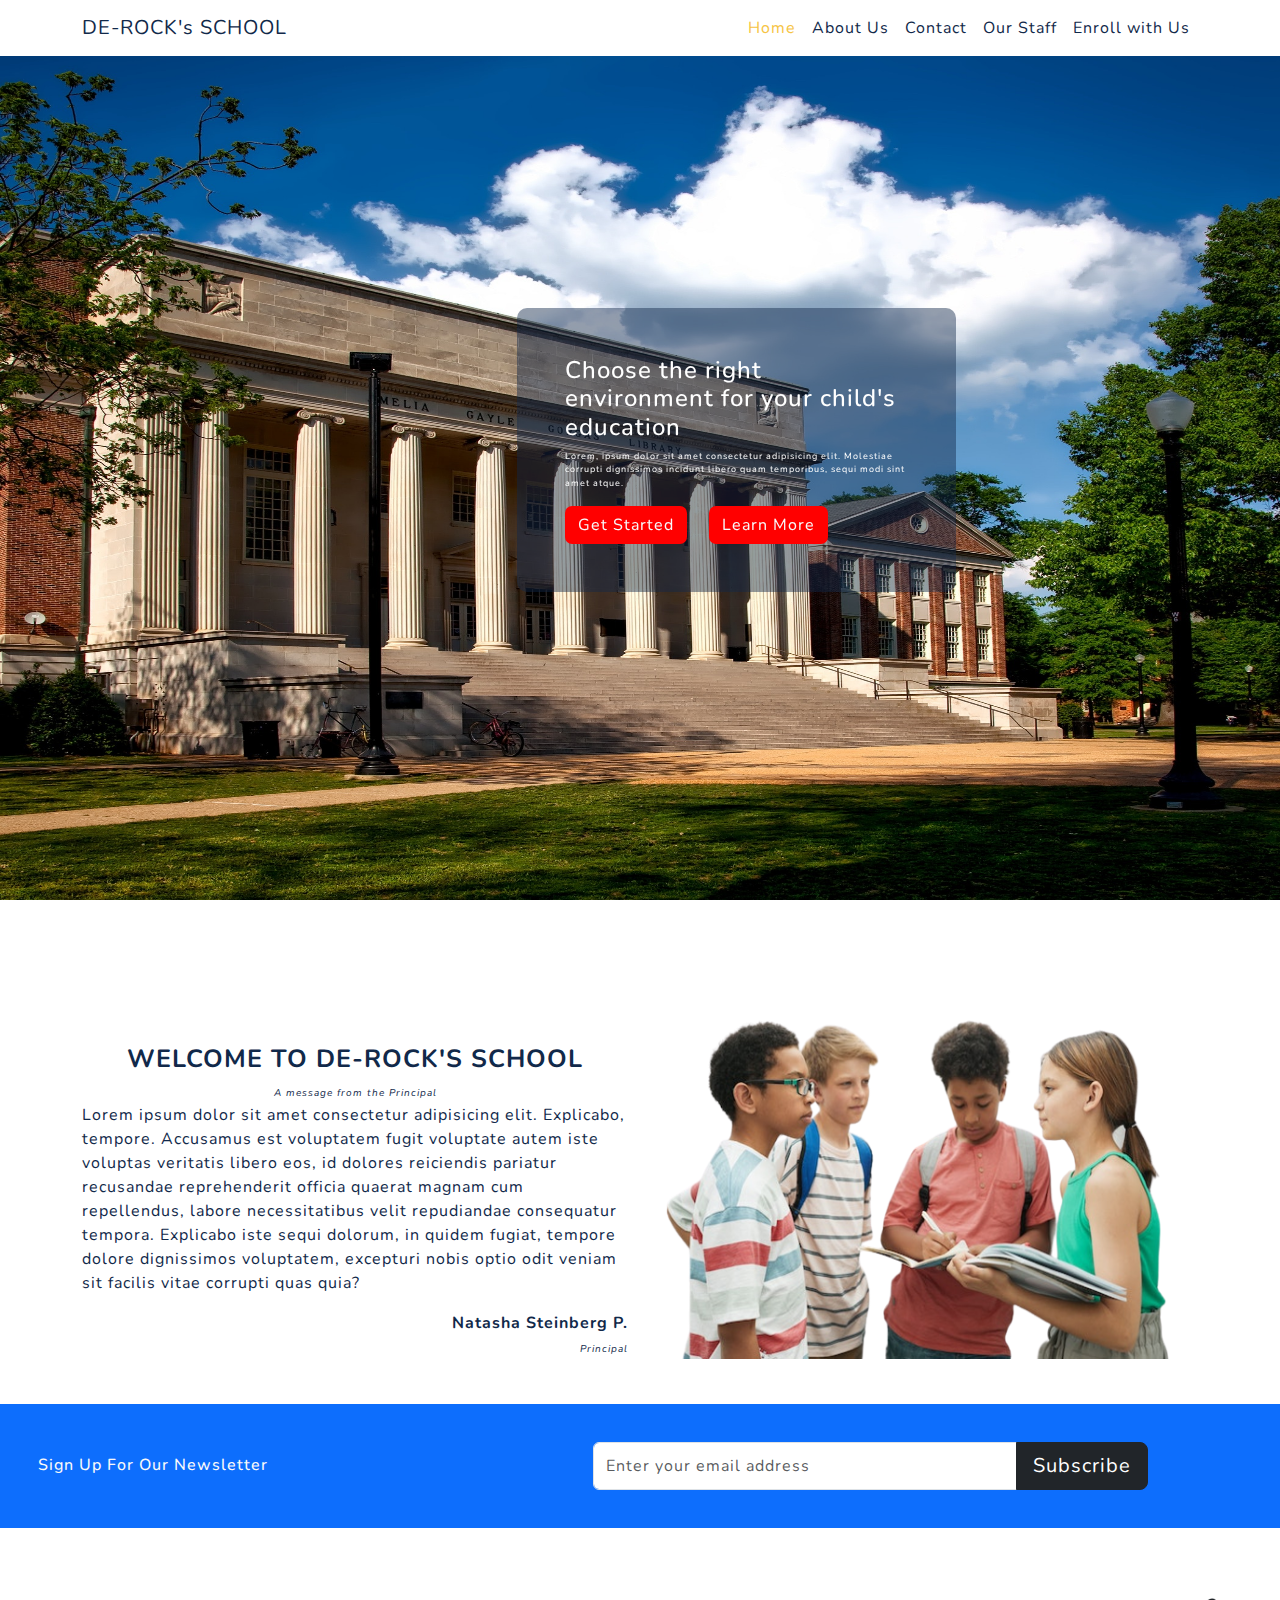
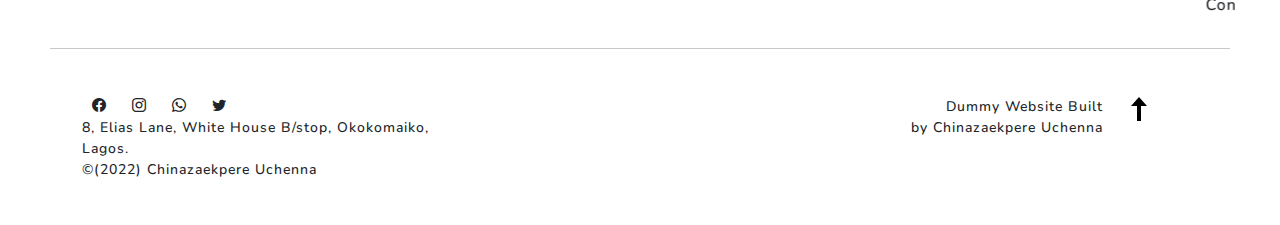
<file: index.html>
<!DOCTYPE html>
<html lang="en">
  <head>
    <meta charset="UTF-8" />
    <meta http-equiv="X-UA-Compatible" content="IE=edge" />
    <meta name="viewport" content="width=device-width, initial-scale=1.0" />
    <!-- CSS only -->
    <link
      href="https://cdn.jsdelivr.net/npm/bootstrap@5.2.0/dist/css/bootstrap.min.css"
      rel="stylesheet"
    />
    <link
      rel="stylesheet"
      href="https://cdn.jsdelivr.net/npm/bootstrap-icons@1.3.0/font/bootstrap-icons.css"
    />
    <link rel="stylesheet" href="main.css" />
    <link rel="preconnect" href="https://fonts.googleapis.com" />
    <link rel="preconnect" href="https://fonts.gstatic.com" crossorigin />
    <link
      href="https://fonts.googleapis.com/css2?family=Nunito:wght@500&display=swap"
      rel="stylesheet"
    />
    <title>DE-ROCK SCHOOL</title>
  </head>
  <body id="top">
    <!-- Navigation -->
    <nav class="navbar navbar-expand-md bg-white nav-white">
      <div class="container">
        <a href="index.html" class="navbar-brand">DE-ROCK's SCHOOL</a>

        <button
          class="navbar-toggler"
          type="button"
          data-bs-toggle="collapse"
          data-bs-target="#navmenu"
        >
          <span class="navbar-toggler-icon"></span>
        </button>

        <div class="collapse navbar-collapse" id="navmenu">
          <ul class="navbar-nav ms-auto">
            <li class="nav-item">
              <a href="index.html" class="nav-link active">Home</a>
            </li>
            <li class="nav-item">
              <a href="about.html" class="nav-link">About Us</a>
            </li>
            <li class="nav-item">
              <a href="contact.html" class="nav-link">Contact</a>
            </li>
            <li class="nav-item">
              <a href="staff.html" class="nav-link">Our Staff</a>
            </li>
            <li class="nav-item">
              <a href="enroll.html" class="nav-link">Enroll with Us</a>
            </li>
          </ul>
        </div>
      </div>
    </nav>
    <!-- Carousel -->
    <section>
      <div
        id="carouselExampleSlidesOnly"
        class="carousel slide"
        data-bs-ride="carousel"
      >
        <div class="carousel-inner">
          <div class="carousel-item active">
            <div class="carousel-caption trickcenter">
              <div class="container frontText">
                <div class="row">
                  <div class="col-md-3"></div>
                  <div class="col-md-6 overlay p-5">
                    <h4>
                      Choose the right environment for your child's education
                    </h4>
                    <p class="supportText">
                      Lorem, ipsum dolor sit amet consectetur adipisicing elit.
                      Molestiae corrupti dignissimos incidunt libero quam
                      temporibus, sequi modi sint amet atque.
                    </p>
                    <div class="action-buttons">
                      <a
                        href="enroll.html"
                        target="_blank"
                        class="text-button btn text-light me-3"
                        >Get Started</a
                      >
                      <a
                        href="about.html"
                        target="_blank"
                        class="text-button btn text-light"
                        >Learn More</a
                      >
                    </div>
                  </div>
                  <div class="col-md-3"></div>
                </div>
              </div>
            </div>
            <img
              src="images/1.jpg"
              class="img-fluid d-block w-100"
              alt="..."
              style="max-height: 100vh"
            />
          </div>
          <div class="carousel-item card">
            <div class="carousel-caption trickcenter">
              <div class="container frontText">
                <div class="row">
                  <div class="col-md-3"></div>
                  <div class="col-md-6 text-left overlay p-5">
                    <h4>
                      Choose the right environment for your child's education
                    </h4>
                    <p class="supportText">
                      Lorem, ipsum dolor sit amet consectetur adipisicing elit.
                      Molestiae corrupti dignissimos incidunt libero quam
                      temporibus, sequi modi sint amet atque.
                    </p>
                    <div class="action-buttons">
                      <a
                        href="enroll.html"
                        target="_blank"
                        class="text-button btn text-light me-3"
                        >Get Started</a
                      >
                      <a
                        href="about.html"
                        target="_blank"
                        class="text-button btn text-light"
                        >Learn More</a
                      >
                    </div>
                  </div>
                  <div class="col-md-3"></div>
                </div>
              </div>
            </div>
            <img
              src="images/2.jpg"
              class="img-fluid d-block w-100"
              alt="..."
              style="max-height: 100vh"
            />
          </div>
          <div class="carousel-item card">
            <div class="carousel-caption trickcenter">
              <div class="container frontText">
                <div class="row">
                  <div class="col-md-3"></div>
                  <div class="col-md-6 text-left overlay p-5">
                    <h4>
                      Choose the right environment for your child's education
                    </h4>
                    <p class="supportText">
                      Lorem, ipsum dolor sit amet consectetur adipisicing elit.
                      Molestiae corrupti dignissimos incidunt libero quam
                      temporibus, sequi modi sint amet atque.
                    </p>
                    <div class="action-buttons">
                      <a
                        href="enroll.html"
                        target="_blank"
                        class="text-button btn text-light me-3"
                        >Get Started</a
                      >
                      <a
                        href="about.html"
                        target="_blank"
                        class="text-button btn text-light"
                        >Learn More</a
                      >
                    </div>
                  </div>
                  <div class="col-md-3"></div>
                </div>
              </div>
            </div>
            <img
              src="images/3.jpg"
              class="img-fluid d-block w-100"
              alt="..."
              style="max-height: 100vh"
            />
          </div>
          <div class="carousel-item card">
            <div class="carousel-caption trickcenter">
              <div class="container frontText">
                <div class="row">
                  <div class="col-md-3"></div>
                  <div class="col-md-6 text-left overlay p-5">
                    <h4>
                      Choose the right environment for your child's education
                    </h4>
                    <p class="supportText">
                      Lorem, ipsum dolor sit amet consectetur adipisicing elit.
                      Molestiae corrupti dignissimos incidunt libero quam
                      temporibus, sequi modi sint amet atque.
                    </p>
                    <div class="action-buttons">
                      <a
                        href="enroll.html"
                        target="_blank"
                        class="text-button btn text-light me-3"
                        >Get Started</a
                      >
                      <a
                        href="about.html"
                        target="_blank"
                        class="text-button btn text-light"
                        >Learn More</a
                      >
                    </div>
                  </div>
                  <div class="col-md-3"></div>
                </div>
              </div>
            </div>
            <img
              src="images/4.jpg"
              class="img-fluid d-block w-100"
              alt="..."
              style="max-height: 800px"
            />
          </div>
        </div>
      </div>
    </section>

    <!-- Body Content -->
    <section id="middleBody">
      <div class="container">
        <div class="row">
          <div class="col-md-6 pt-5 mt-5">
            <div class="alignCenter">
              <span class="welcome mt-5 pb-0">
                WELCOME TO DE-ROCK'S SCHOOL
              </span>
              <br />
              <span class="principal mt-0 pt-0"
                >A message from the Principal</span
              >
            </div>
            <p class="welcomeText">
              Lorem ipsum dolor sit amet consectetur adipisicing elit.
              Explicabo, tempore. Accusamus est voluptatem fugit voluptate autem
              iste voluptas veritatis libero eos, id dolores reiciendis pariatur
              recusandae reprehenderit officia quaerat magnam cum repellendus,
              labore necessitatibus velit repudiandae consequatur tempora.
              Explicabo iste sequi dolorum, in quidem fugiat, tempore dolore
              dignissimos voluptatem, excepturi nobis optio odit veniam sit
              facilis vitae corrupti quas quia?
            </p>
            <div class="alignRight">
              <span class="principalName"> Natasha Steinberg P. </span> <br />
              <span class="principalPost">Principal</span>
            </div>
          </div>
          <div class="col-md-6 p-0 m-0">
            <img
              src="images/pexels-norma-mortenson-8457438-removebg-preview.png"
              alt=""
              class="img-responsive"
              width="100%"
              height="100%"
            />
          </div>
        </div>
      </div>
    </section>

    <!-- Newsletter -->
    <section class="bg-primary text-light p-2">
      <div class="container" id="signUp">
        <div class="d-md-flex justify-content-between align-items-center">
          <h6 class="mb-3 mb-md-0 align-items-center">
            Sign Up For Our Newsletter
          </h6>

          <div class="input-group news-input">
            <input
              type="email"
              class="form-control"
              placeholder="Enter your email address"
            />
            <button class="btn btn-dark btn-lg" type="button">Subscribe</button>
          </div>
        </div>
      </div>
    </section>
    <!-- Footer -->
    <footer id="footer">
      <marquee behavior="" direction="">
        <p class="bottomText">
          Conducive Learning Environment || Well-equipped Libraries and
          Laboratories || We are committed to bringing out the best in every
          child.
        </p>
      </marquee>
      <hr />
      <br />
      <br />
      <div class="container">
        <div class="row">
          <div class="col-md-4">
            <i class="bi bi-facebook"></i>
            <i class="bi bi-instagram"></i>
            <i class="bi bi-whatsapp"></i>
            <i class="bi bi-twitter"></i> <br />
            <span>8, Elias Lane, White House B/stop, Okokomaiko, Lagos.</span>
            <br />
            &copy;(2022) Chinazaekpere Uchenna <br />
          </div>
          <div class="col-md-7" id="footerright">
            Dummy Website Built <br />
            <span>by Chinazaekpere Uchenna</span>
          </div>
          <div class="col-md-1" id="arrow">
            <div class="ss-go-top">
              <a
                class="smoothscroll justify-content-right"
                title="Back to Top"
                href="#top"
              >
                <svg
                  xmlns="http://www.w3.org/2000/svg"
                  width="24"
                  height="24"
                  viewBox="0 0 24 24"
                >
                  <path d="M12 0l8 9h-6v15h-4v-15h-6z" />
                </svg>
              </a>
            </div>
          </div>
        </div>
      </div>
      <div class="container">
        <div class="row">
          <div class="col-md-12"></div>
        </div>
      </div>
    </footer>
    <!-- JavaScript Bundle with Popper -->
    <script src="https://cdn.jsdelivr.net/npm/bootstrap@5.2.0/dist/js/bootstrap.bundle.min.js"></script>
  </body>
</html>
</file>
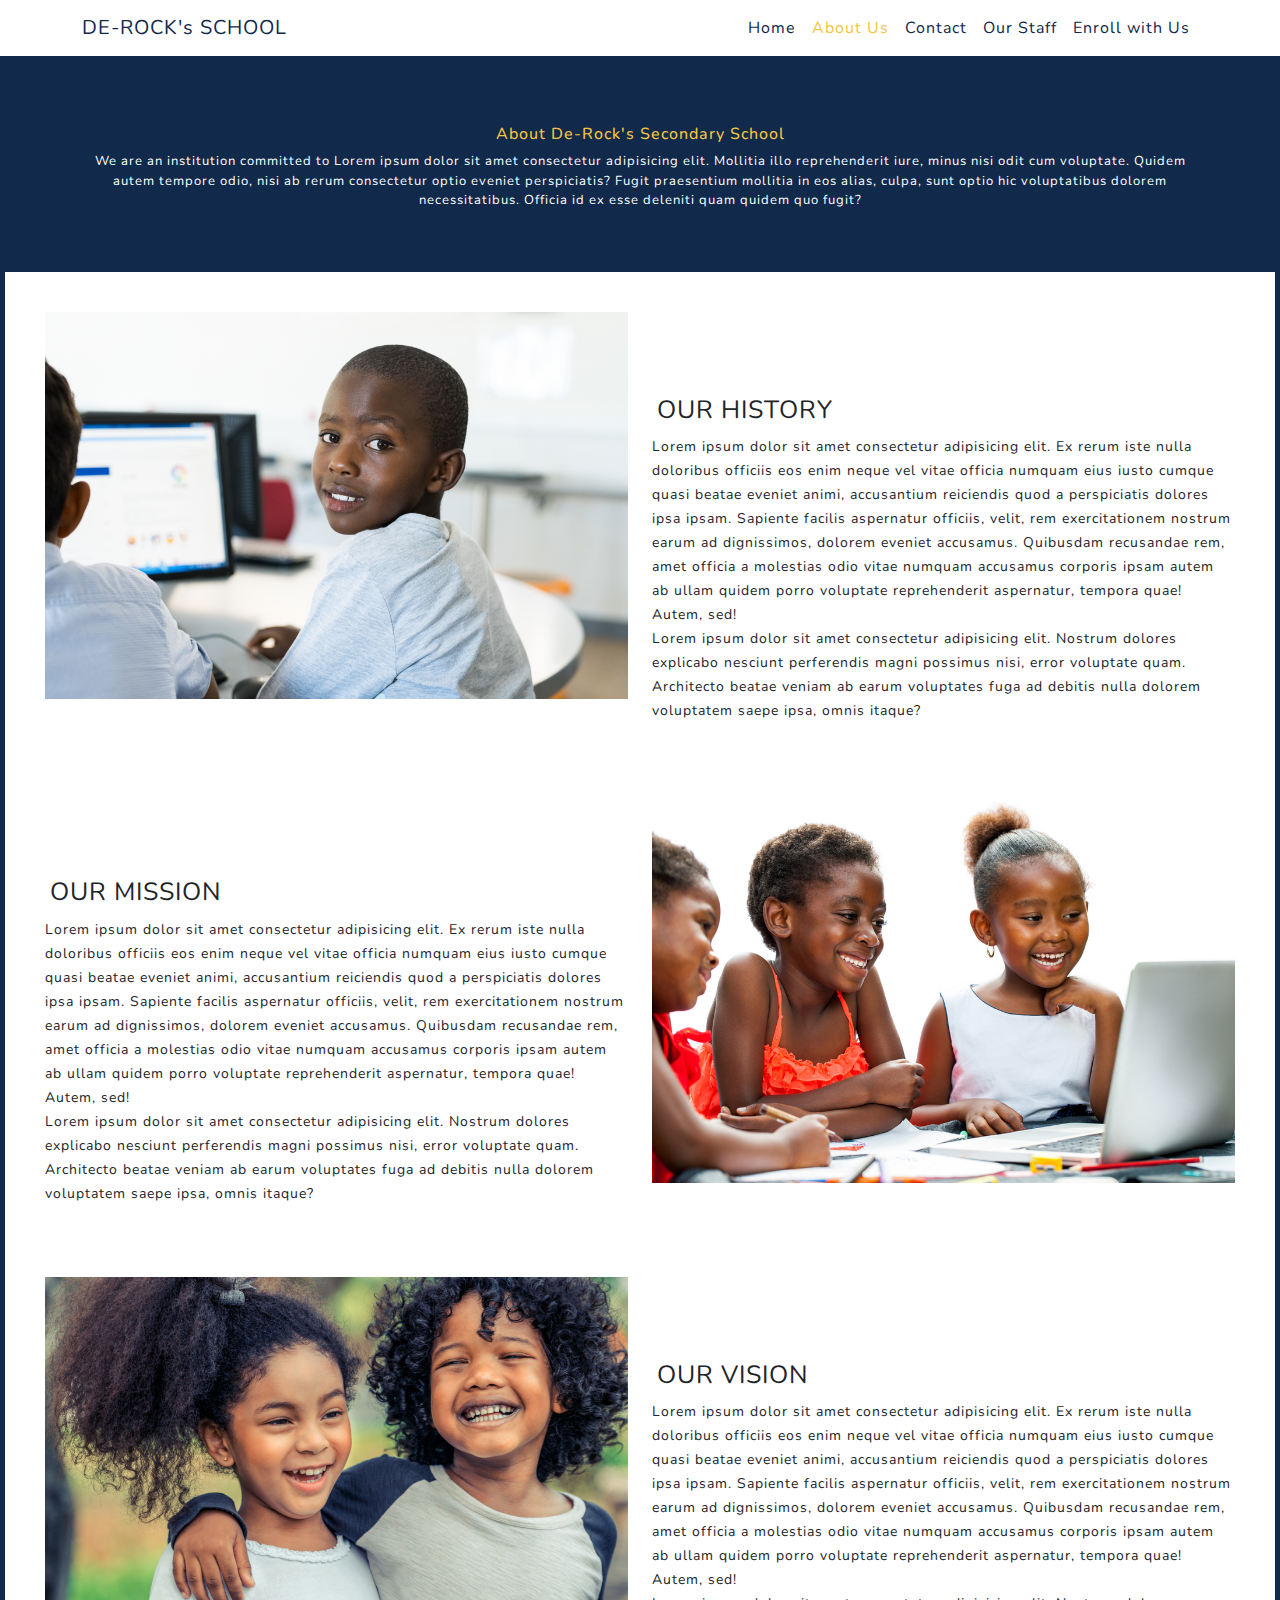
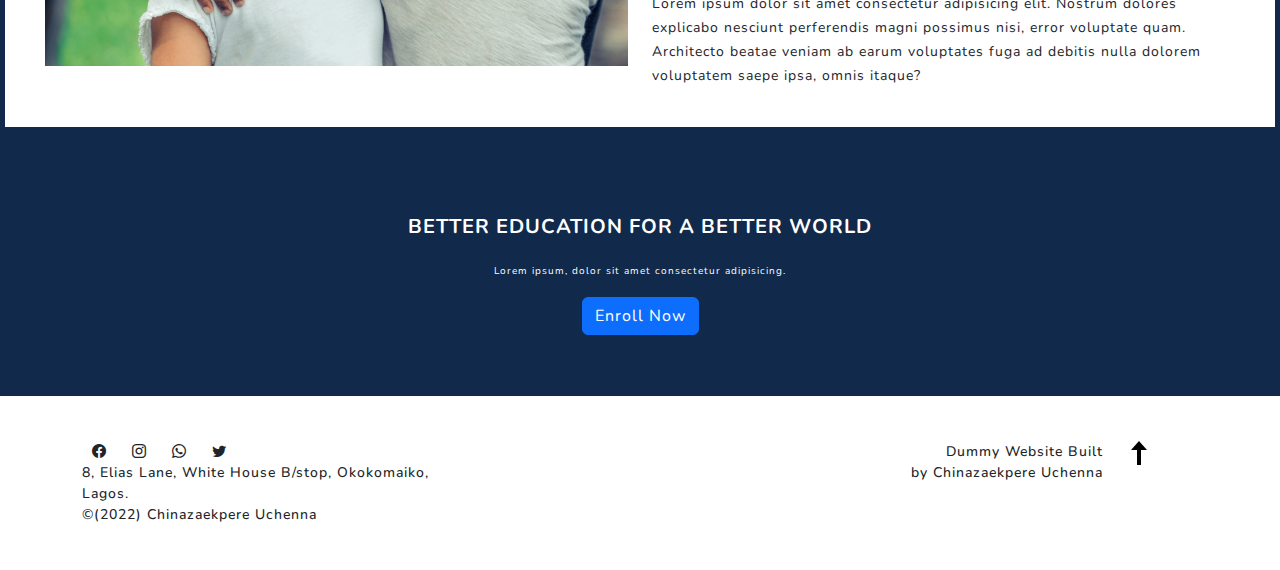
<file: about.html>
<!DOCTYPE html>
<html lang="en">
  <head>
    <meta charset="UTF-8" />
    <meta http-equiv="X-UA-Compatible" content="IE=edge" />
    <meta name="viewport" content="width=device-width, initial-scale=1.0" />
    <!-- CSS only -->
    <link
      href="https://cdn.jsdelivr.net/npm/bootstrap@5.2.0/dist/css/bootstrap.min.css"
      rel="stylesheet"
    />
    <link
      rel="stylesheet"
      href="https://cdn.jsdelivr.net/npm/bootstrap-icons@1.3.0/font/bootstrap-icons.css"
    />
    <link rel="stylesheet" href="about.css" />
    <link rel="preconnect" href="https://fonts.googleapis.com" />
    <link rel="preconnect" href="https://fonts.gstatic.com" crossorigin />
    <link
      href="https://fonts.googleapis.com/css2?family=Nunito:wght@500&display=swap"
      rel="stylesheet"
    />
    <title>DE-ROCK SCHOOL</title>
  </head>
  <body>
    <!-- Navigation -->
    <nav class="navbar navbar-expand-md bg-white nav-white">
      <div class="container">
        <a href="index.html" class="navbar-brand">DE-ROCK's SCHOOL</a>

        <button
          class="navbar-toggler"
          type="button"
          data-bs-toggle="collapse"
          data-bs-target="#navmenu"
        >
          <span class="navbar-toggler-icon"></span>
        </button>

        <div class="collapse navbar-collapse" id="navmenu">
          <ul class="navbar-nav ms-auto">
            <li class="nav-item">
              <a href="index.html" class="nav-link">Home</a>
            </li>
            <li class="nav-item">
              <a href="about.html" class="nav-link active">About Us</a>
            </li>
            <li class="nav-item">
              <a href="contact.html" class="nav-link">Contact</a>
            </li>
            <li class="nav-item">
              <a href="staff.html" class="nav-link">Our Staff</a>
            </li>
            <li class="nav-item">
              <a href="enroll.html" class="nav-link">Enroll with Us</a>
            </li>
          </ul>
        </div>
      </div>
    </nav>
    <br />
    <!-- About Section -->
    <section>
      <div class="container">
        <h4 class="text-center DeRock">About De-Rock's Secondary School</h4>
        <p class="lead text-center text-white">
          We are an institution committed to Lorem ipsum dolor sit amet
          consectetur adipisicing elit. Mollitia illo reprehenderit iure, minus
          nisi odit cum voluptate. Quidem autem tempore odio, nisi ab rerum
          consectetur optio eveniet perspiciatis? Fugit praesentium mollitia in
          eos alias, culpa, sunt optio hic voluptatibus dolorem necessitatibus.
          Officia id ex esse deleniti quam quidem quo fugit?
        </p>
      </div>
      <div class="container-fluid" id="about">
        <div class="row">
          <div class="col-md-6">
            <img src="images/strategic70 - Copy.png" class="img-fluid" alt="" />
          </div>
          <div class="col-md-6">
            <p class="textHeader">OUR HISTORY</p>
            <span id="spanContent"
              >Lorem ipsum dolor sit amet consectetur adipisicing elit. Ex rerum
              iste nulla doloribus officiis eos enim neque vel vitae officia
              numquam eius iusto cumque quasi beatae eveniet animi, accusantium
              reiciendis quod a perspiciatis dolores ipsa ipsam. Sapiente
              facilis aspernatur officiis, velit, rem exercitationem nostrum
              earum ad dignissimos, dolorem eveniet accusamus. Quibusdam
              recusandae rem, amet officia a molestias odio vitae numquam
              accusamus corporis ipsam autem ab ullam quidem porro voluptate
              reprehenderit aspernatur, tempora quae! Autem, sed! <br />
              Lorem ipsum dolor sit amet consectetur adipisicing elit. Nostrum
              dolores explicabo nesciunt perferendis magni possimus nisi, error
              voluptate quam. Architecto beatae veniam ab earum voluptates fuga
              ad debitis nulla dolorem voluptatem saepe ipsa, omnis itaque?
            </span>
          </div>
        </div>
        <br /><br />
        <br />
        <div class="row">
          <div class="col-md-6">
            <p class="textHeader">OUR MISSION</p>
            <span id="spanContent"
              >Lorem ipsum dolor sit amet consectetur adipisicing elit. Ex rerum
              iste nulla doloribus officiis eos enim neque vel vitae officia
              numquam eius iusto cumque quasi beatae eveniet animi, accusantium
              reiciendis quod a perspiciatis dolores ipsa ipsam. Sapiente
              facilis aspernatur officiis, velit, rem exercitationem nostrum
              earum ad dignissimos, dolorem eveniet accusamus. Quibusdam
              recusandae rem, amet officia a molestias odio vitae numquam
              accusamus corporis ipsam autem ab ullam quidem porro voluptate
              reprehenderit aspernatur, tempora quae! Autem, sed! <br />
              Lorem ipsum dolor sit amet consectetur adipisicing elit. Nostrum
              dolores explicabo nesciunt perferendis magni possimus nisi, error
              voluptate quam. Architecto beatae veniam ab earum voluptates fuga
              ad debitis nulla dolorem voluptatem saepe ipsa, omnis itaque?
            </span>
          </div>
          <div class="col-md-6">
            <img src="images/strategic69.png" class="img-fluid" alt="" />
          </div>
        </div>
        <br /><br />
        <br />
        <div class="row">
          <div class="col-md-6">
            <img src="images/strategic71.png" class="img-fluid" alt="" />
          </div>
          <div class="col-md-6">
            <p class="textHeader">OUR VISION</p>
            <span id="spanContent"
              >Lorem ipsum dolor sit amet consectetur adipisicing elit. Ex rerum
              iste nulla doloribus officiis eos enim neque vel vitae officia
              numquam eius iusto cumque quasi beatae eveniet animi, accusantium
              reiciendis quod a perspiciatis dolores ipsa ipsam. Sapiente
              facilis aspernatur officiis, velit, rem exercitationem nostrum
              earum ad dignissimos, dolorem eveniet accusamus. Quibusdam
              recusandae rem, amet officia a molestias odio vitae numquam
              accusamus corporis ipsam autem ab ullam quidem porro voluptate
              reprehenderit aspernatur, tempora quae! Autem, sed! <br />
              Lorem ipsum dolor sit amet consectetur adipisicing elit. Nostrum
              dolores explicabo nesciunt perferendis magni possimus nisi, error
              voluptate quam. Architecto beatae veniam ab earum voluptates fuga
              ad debitis nulla dolorem voluptatem saepe ipsa, omnis itaque?
            </span>
          </div>
        </div>
      </div>
    </section>

    <!-- CTA -->
    <section id="callToAction">
      <p class="beta">BETTER EDUCATION FOR A BETTER WORLD</p>
      <span class="subBeta">
        Lorem ipsum, dolor sit amet consectetur adipisicing.
      </span>
      <br />
      <button class="btn btn-primary m-3">
        <a href="enroll.html">Enroll Now</a>
      </button>
    </section>

    <footer id="footer">
      <div class="container">
        <div class="row">
          <div class="col-md-4">
            <i class="bi bi-facebook"></i>
            <i class="bi bi-instagram"></i>
            <i class="bi bi-whatsapp"></i>
            <i class="bi bi-twitter"></i> <br />
            <span>8, Elias Lane, White House B/stop, Okokomaiko, Lagos.</span>
            <br />
            &copy;(2022) Chinazaekpere Uchenna <br />
          </div>
          <div class="col-md-7" id="footerright">
            Dummy Website Built <br />
            <span>by Chinazaekpere Uchenna</span>
          </div>
          <div class="col-md-1" id="arrow">
            <div class="ss-go-top">
              <a
                class="smoothscroll justify-content-right"
                title="Back to Top"
                href="#top"
              >
                <svg
                  xmlns="http://www.w3.org/2000/svg"
                  width="24"
                  height="24"
                  viewBox="0 0 24 24"
                >
                  <path d="M12 0l8 9h-6v15h-4v-15h-6z" />
                </svg>
              </a>
            </div>
          </div>
        </div>
      </div>
    </footer>
    <!-- JavaScript Bundle with Popper -->
    <script src="https://cdn.jsdelivr.net/npm/bootstrap@5.2.0/dist/js/bootstrap.bundle.min.js"></script>
    <script src="enrollScript.js"></script>
  </body>
</html>
</file>
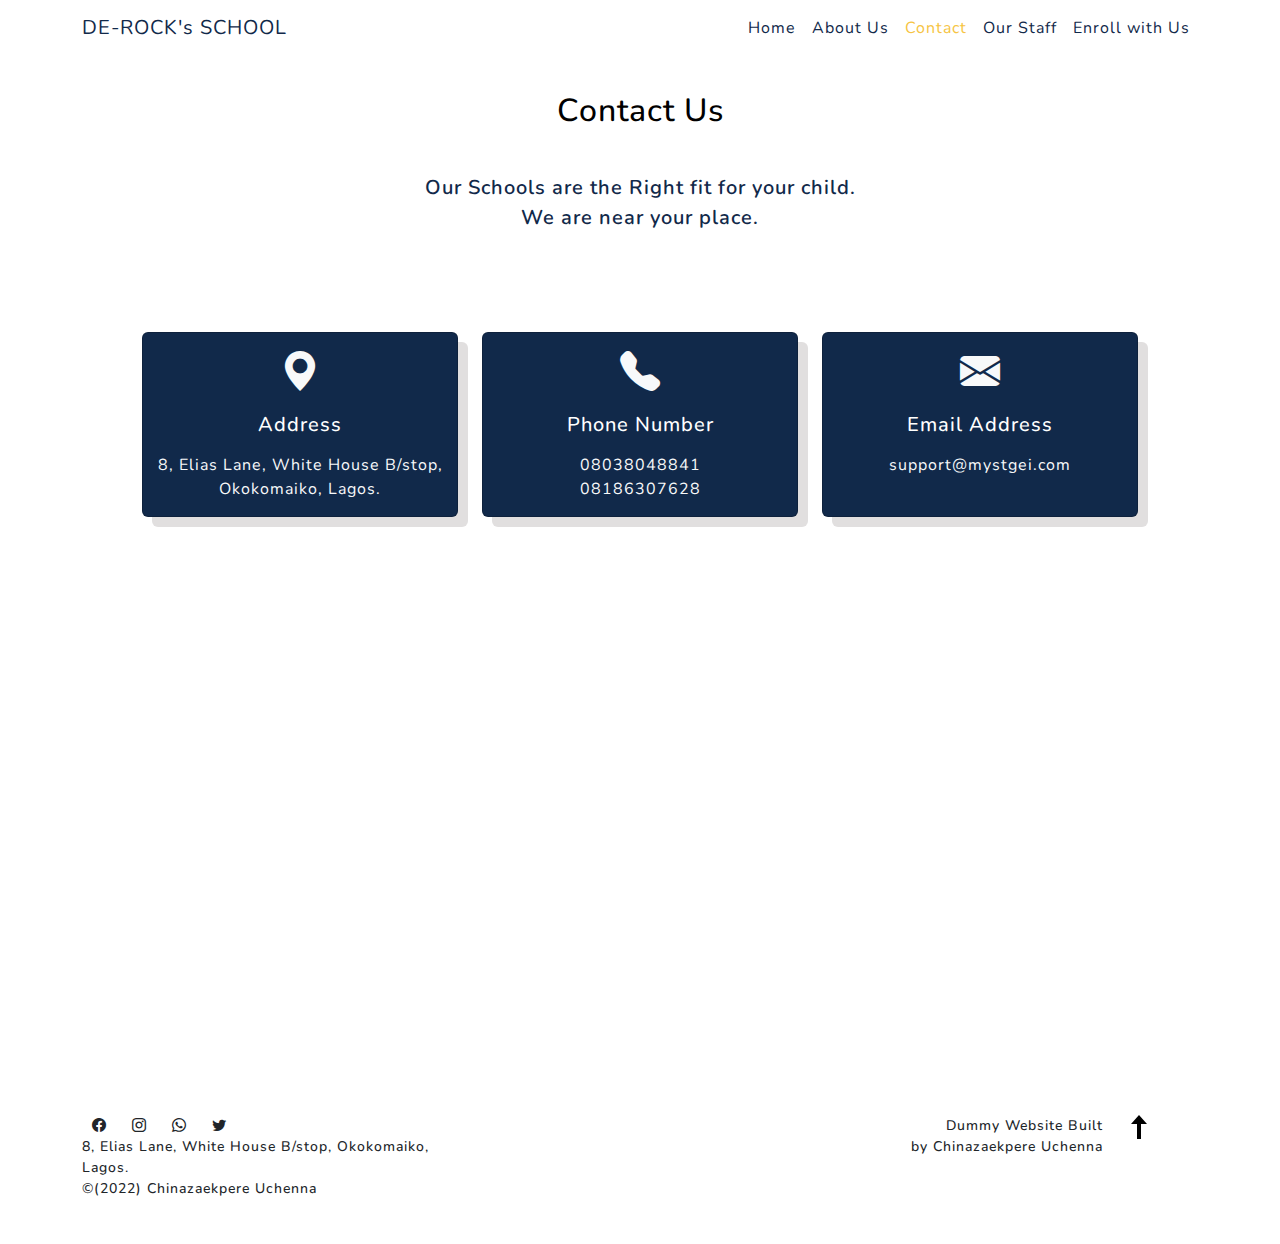
<file: contact.html>
<!DOCTYPE html>
<html lang="en">
  <head>
    <meta charset="UTF-8" />
    <meta http-equiv="X-UA-Compatible" content="IE=edge" />
    <meta name="viewport" content="width=device-width, initial-scale=1.0" />
    <!-- CSS only -->
    <link
      href="https://cdn.jsdelivr.net/npm/bootstrap@5.2.0/dist/css/bootstrap.min.css"
      rel="stylesheet"
    />
    <link
      rel="stylesheet"
      href="https://cdn.jsdelivr.net/npm/bootstrap-icons@1.3.0/font/bootstrap-icons.css"
    />
    <link rel="preconnect" href="https://fonts.googleapis.com" />
    <link rel="preconnect" href="https://fonts.gstatic.com" crossorigin />
    <link
      href="https://fonts.googleapis.com/css2?family=Nunito:wght@500&display=swap"
      rel="stylesheet"
    />
    <link rel="stylesheet" href="contact.css" />
    <title>DE-ROCK SCHOOL</title>
  </head>
  <body>
    <!-- Navigation -->
    <nav class="navbar navbar-expand-md bg-white nav-white">
      <div class="container">
        <a href="index.html" class="navbar-brand">DE-ROCK's SCHOOL</a>

        <button
          class="navbar-toggler"
          type="button"
          data-bs-toggle="collapse"
          data-bs-target="#navmenu"
        >
          <span class="navbar-toggler-icon"></span>
        </button>

        <div class="collapse navbar-collapse" id="navmenu">
          <ul class="navbar-nav ms-auto">
            <li class="nav-item">
              <a href="index.html" class="nav-link">Home</a>
            </li>
            <li class="nav-item">
              <a href="about.html" class="nav-link">About Us</a>
            </li>
            <li class="nav-item">
              <a href="contact.html" class="nav-link active">Contact</a>
            </li>
            <li class="nav-item">
              <a href="staff.html" class="nav-link">Our Staff</a>
            </li>
            <li class="nav-item">
              <a href="enroll.html" class="nav-link">Enroll with Us</a>
            </li>
          </ul>
        </div>
      </div>
    </nav>
    <br />
    <!-- Staffs -->
    <section id="instructors" class="p-5">
      <div class="container">
        <h2 class="text-center">Contact Us</h2>
        <p class="lead text-center">
          Our Schools are the Right fit for your child. <br />
          We are near your place.
        </p>
        <!-- Boxes -->
        <section class="p-5">
          <div class="container">
            <div class="row text-center">
              <div class="col-md">
                <div class="card text-light">
                  <div class="h1 mb-3 mt-3">
                    <i class="bi bi-geo-alt-fill"></i>
                  </div>
                  <h5 class="card-title mb-3">Address</h5>
                  <p class="card-text">
                    8, Elias Lane, White House B/stop, Okokomaiko, Lagos.
                  </p>
                </div>
              </div>
              <div class="col-md">
                <div class="card text-light">
                  <div class="h1 mb-3 mt-3">
                    <i class="bi bi-telephone-fill"></i>
                  </div>
                  <h5 class="card-title mb-3">Phone Number</h5>
                  <p class="card-text">08038048841 <br />08186307628</p>
                </div>
              </div>
              <div class="col-md">
                <div class="card text-light">
                  <div class="h1 mb-3 mt-3">
                    <i class="bi bi-envelope-fill"></i>
                  </div>
                  <h5 class="card-title mb-3">Email Address</h5>
                  <p class="card-text">support@mystgei.com</p>
                </div>
              </div>
            </div>
          </div>
        </section>

        <div id="map">
          <iframe
            src="https://www.google.com/maps/embed?pb=!1m18!1m12!1m3!1d507447.2783674663!2d2.6215560656250054!3d6.466848300000003!2m3!1f0!2f0!3f0!3m2!1i1024!2i768!4f13.1!3m3!1m2!1s0x103b86b40b72cc4b%3A0xf06723cd41a85db1!2sStgei%20International!5e0!3m2!1sen!2sng!4v1661876939820!5m2!1sen!2sng"
            width="100%"
            height="450"
            style="border: 0"
            allowfullscreen=""
            loading="lazy"
            referrerpolicy="no-referrer-when-downgrade"
          ></iframe>
        </div>
      </div>
    </section>
    <footer id="footer">
      <div class="container">
        <div class="row">
          <div class="col-md-4">
            <i class="bi bi-facebook"></i>
            <i class="bi bi-instagram"></i>
            <i class="bi bi-whatsapp"></i>
            <i class="bi bi-twitter"></i> <br />
            <span>8, Elias Lane, White House B/stop, Okokomaiko, Lagos.</span>
            <br />
            &copy;(2022) Chinazaekpere Uchenna <br />
          </div>
          <div class="col-md-7" id="footerright">
            Dummy Website Built <br />
            <span>by Chinazaekpere Uchenna</span>
          </div>
          <div class="col-md-1" id="arrow">
            <div class="ss-go-top">
              <a
                class="smoothscroll justify-content-right"
                title="Back to Top"
                href="#top"
              >
                <svg
                  xmlns="http://www.w3.org/2000/svg"
                  width="24"
                  height="24"
                  viewBox="0 0 24 24"
                >
                  <path d="M12 0l8 9h-6v15h-4v-15h-6z" />
                </svg>
              </a>
            </div>
          </div>
        </div>
      </div>
    </footer>
    <!-- JavaScript Bundle with Popper -->
    <script src="https://cdn.jsdelivr.net/npm/bootstrap@5.2.0/dist/js/bootstrap.bundle.min.js"></script>
    <script src="enrollScript.js"></script>
  </body>
</html>
</file>
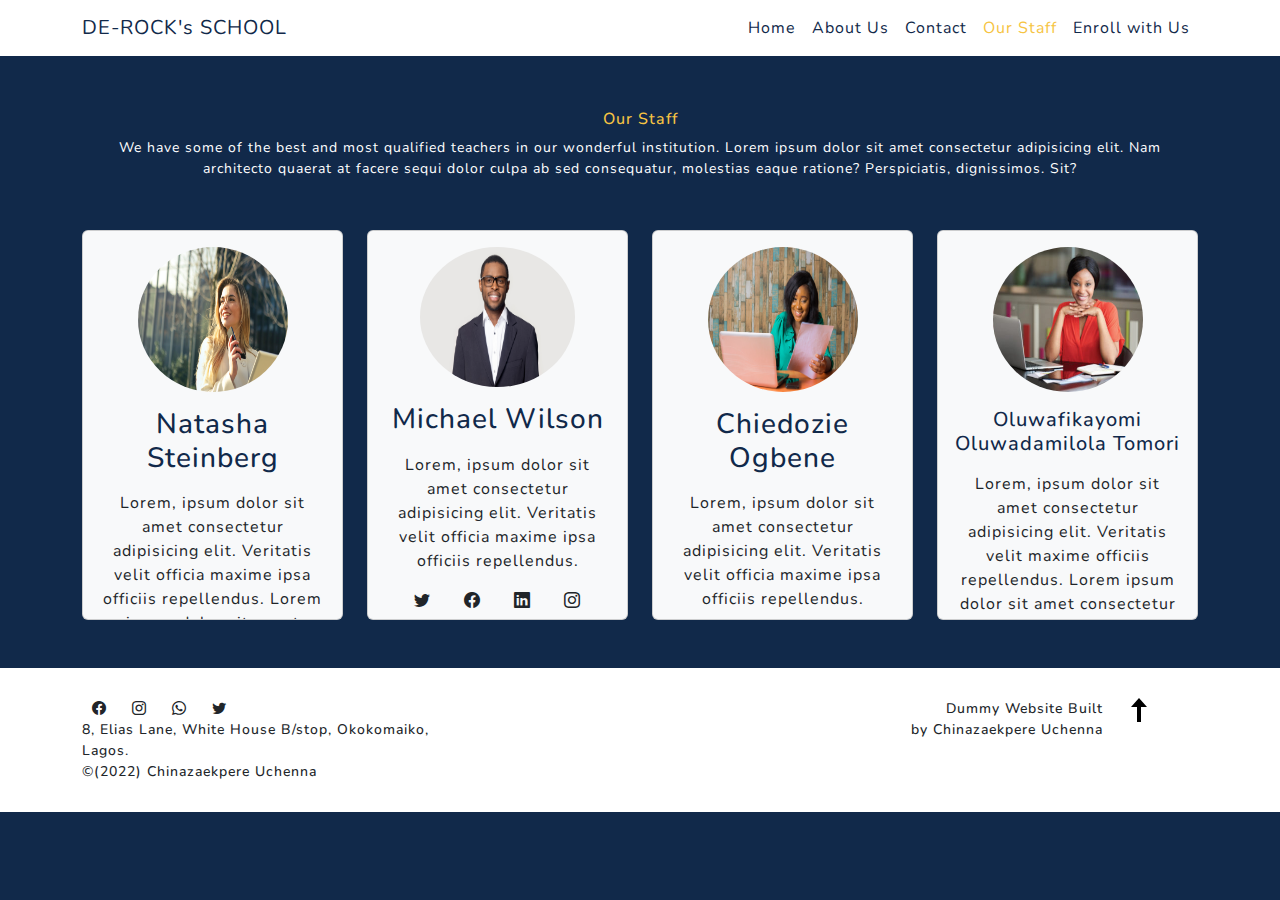
<file: staff.html>
<!DOCTYPE html>
<html lang="en">
  <head>
    <meta charset="UTF-8" />
    <meta http-equiv="X-UA-Compatible" content="IE=edge" />
    <meta name="viewport" content="width=device-width, initial-scale=1.0" />
    <!-- CSS only -->
    <link
      href="https://cdn.jsdelivr.net/npm/bootstrap@5.2.0/dist/css/bootstrap.min.css"
      rel="stylesheet"
    />
    <link
      rel="stylesheet"
      href="https://cdn.jsdelivr.net/npm/bootstrap-icons@1.3.0/font/bootstrap-icons.css"
    />
    <link rel="preconnect" href="https://fonts.googleapis.com" />
    <link rel="preconnect" href="https://fonts.gstatic.com" crossorigin />
    <link
      href="https://fonts.googleapis.com/css2?family=Nunito:wght@500&display=swap"
      rel="stylesheet"
    />
    <link rel="stylesheet" href="staff.css" />
    <title>DE-ROCK SCHOOL</title>
  </head>
  <body>
    <!-- Navigation -->
    <nav class="navbar navbar-expand-md bg-white nav-white">
      <div class="container">
        <a href="index.html" class="navbar-brand">DE-ROCK's SCHOOL</a>

        <button
          class="navbar-toggler"
          type="button"
          data-bs-toggle="collapse"
          data-bs-target="#navmenu"
        >
          <span class="navbar-toggler-icon"></span>
        </button>

        <div class="collapse navbar-collapse" id="navmenu">
          <ul class="navbar-nav ms-auto">
            <li class="nav-item">
              <a href="index.html" class="nav-link">Home</a>
            </li>
            <li class="nav-item">
              <a href="about.html" class="nav-link">About Us</a>
            </li>
            <li class="nav-item">
              <a href="contact.html" class="nav-link">Contact</a>
            </li>
            <li class="nav-item">
              <a href="staff.html" class="nav-link active">Our Staff</a>
            </li>
            <li class="nav-item">
              <a href="enroll.html" class="nav-link">Enroll with Us</a>
            </li>
          </ul>
        </div>
      </div>
    </nav>
    <br />
    <!-- Staffs -->
    <section id="instructors" class="p-5">
      <div class="container">
        <h2 class="text-center pt-3 ourStaff">Our Staff</h2>
        <p class="lead text-center text-white mb-3">
          We have some of the best and most qualified teachers in our wonderful
          institution. Lorem ipsum dolor sit amet consectetur adipisicing elit.
          Nam architecto quaerat at facere sequi dolor culpa ab sed consequatur,
          molestias eaque ratione? Perspiciatis, dignissimos. Sit?
        </p>
        <div class="row g-4">
          <div class="col-md-6 col-lg-3">
            <div class="card bg-light">
              <div class="card-body text-center">
                <img
                  src="images/pexels-andrea-piacquadio-864994.jpg"
                  class="rounded-circle mb-3"
                  width="150"
                  height="145"
                  alt=""
                />
                <h3 class="card-title mb-3">Natasha Steinberg</h3>
                <p class="card-text">
                  Lorem, ipsum dolor sit amet consectetur adipisicing elit.
                  Veritatis velit officia maxime ipsa officiis repellendus.
                  Lorem ipsum dolor sit, amet consectetur adipisicing elit.
                  Optio, expedita dignissimos? Iste libero, labore porro
                  voluptatibus, ducimus aliquid eaque quos qui recusandae natus
                  similique, fuga eos cumque odio repellendus. Quis, perferendis
                  quae. Sunt quos dicta, temporibus, deserunt vero iste
                  accusamus nemo, totam neque praesentium accusantium veniam
                  architecto deleniti fuga sed?
                </p>
                <a href="#"><i class="bi bi-twitter text-dark mx-1"></i></a>
                <a href="#"><i class="bi bi-facebook text-dark mx-1"></i></a>
                <a href="#"><i class="bi bi-linkedin text-dark mx-1"></i></a>
                <a href="#"><i class="bi bi-instagram text-dark mx-1"></i></a>
              </div>
            </div>
          </div>
          <div class="col-md-6 col-lg-3">
            <div class="card bg-light">
              <div class="card-body text-center">
                <img
                  src="images/5.png"
                  class="rounded-circle mb-3"
                  width="155"
                  height="140"
                  alt=""
                />
                <h3 class="card-title mb-3">Michael Wilson</h3>
                <p class="card-text">
                  Lorem, ipsum dolor sit amet consectetur adipisicing elit.
                  Veritatis velit officia maxime ipsa officiis repellendus.
                </p>
                <a href="#"><i class="bi bi-twitter text-dark mx-1"></i></a>
                <a href="#"><i class="bi bi-facebook text-dark mx-1"></i></a>
                <a href="#"><i class="bi bi-linkedin text-dark mx-1"></i></a>
                <a href="#"><i class="bi bi-instagram text-dark mx-1"></i></a>
              </div>
            </div>
          </div>
          <div class="col-md-6 col-lg-3">
            <div class="card bg-light">
              <div class="card-body text-center">
                <img
                  src="images/Digital23.png"
                  class="rounded-circle mb-3"
                  width="150"
                  height="145"
                  alt=""
                />
                <h3 class="card-title mb-3">Chiedozie Ogbene</h3>
                <p class="card-text">
                  Lorem, ipsum dolor sit amet consectetur adipisicing elit.
                  Veritatis velit officia maxime ipsa officiis repellendus.
                </p>
                <a href="#"><i class="bi bi-twitter text-dark mx-1"></i></a>
                <a href="#"><i class="bi bi-facebook text-dark mx-1"></i></a>
                <a href="#"><i class="bi bi-linkedin text-dark mx-1"></i></a>
                <a href="#"><i class="bi bi-instagram text-dark mx-1"></i></a>
              </div>
            </div>
          </div>
          <div class="col-md-6 col-lg-3">
            <div class="card bg-light">
              <div class="card-body text-center">
                <img
                  src="images/digitalph-contact-us-300x244.jpg"
                  class="rounded-circle mb-3"
                  width="150"
                  height="145"
                  alt=""
                />
                <h5 class="card-title mb-3">
                  Oluwafikayomi Oluwadamilola Tomori
                </h5>
                <p class="card-text">
                  Lorem, ipsum dolor sit amet consectetur adipisicing elit.
                  Veritatis velit maxime officiis repellendus. Lorem ipsum dolor
                  sit amet consectetur adipisicing elit. Reiciendis quidem
                  pariatur, minima molestias iste numquam ratione architecto
                  natus molestiae non delectus quos sit. Libero ipsum architecto
                  sint explicabo minus maiores temporibus. Eius ipsum totam
                  dicta adipisci asperiores ipsam sit necessitatibus provident
                  dolorem modi, quasi doloribus corporis soluta! Repudiandae
                  exercitationem nesciunt quas ipsum delectus esse ullam
                  repellat deserunt mollitia inventore vel a neque animi at odit
                  doloribus quam possimus voluptate odio quo id consequatur,
                  sint minima. Sed reiciendis optio accusamus quam vero
                  doloremque, voluptatum neque repellendus mollitia iusto ullam
                  eum repellat consequatur quibusdam magni eaque beatae quia
                  atque saepe, voluptatem accusantium?
                </p>
                <a href="#"><i class="bi bi-twitter text-dark mx-1"></i></a>
                <a href="#"><i class="bi bi-facebook text-dark mx-1"></i></a>
                <a href="#"><i class="bi bi-linkedin text-dark mx-1"></i></a>
                <a href="#"><i class="bi bi-instagram text-dark mx-1"></i></a>
              </div>
            </div>
          </div>
        </div>
      </div>
    </section>

    <footer id="footer">
      <div class="container">
        <div class="row">
          <div class="col-md-4">
            <i class="bi bi-facebook"></i>
            <i class="bi bi-instagram"></i>
            <i class="bi bi-whatsapp"></i>
            <i class="bi bi-twitter"></i> <br />
            <span>8, Elias Lane, White House B/stop, Okokomaiko, Lagos.</span>
            <br />
            &copy;(2022) Chinazaekpere Uchenna <br />
          </div>
          <div class="col-md-7" id="footerright">
            Dummy Website Built <br />
            <span>by Chinazaekpere Uchenna</span>
          </div>
          <div class="col-md-1" id="arrow">
            <div class="ss-go-top">
              <a
                class="smoothscroll justify-content-right"
                title="Back to Top"
                href="#top"
              >
                <svg
                  xmlns="http://www.w3.org/2000/svg"
                  width="24"
                  height="24"
                  viewBox="0 0 24 24"
                >
                  <path d="M12 0l8 9h-6v15h-4v-15h-6z" />
                </svg>
              </a>
            </div>
          </div>
        </div>
      </div>
    </footer>
    <!-- JavaScript Bundle with Popper -->
    <script src="https://cdn.jsdelivr.net/npm/bootstrap@5.2.0/dist/js/bootstrap.bundle.min.js"></script>
    <script src="enrollScript.js"></script>
  </body>
</html>
</file>
<file: main.css>
* {
  @import url("https://fonts.googleapis.com/css2?family=Nunito:wght@500&display=swap");
  letter-spacing: 1px;
}

body {
  font-family: "Nunito", sans-serif;
  background-color: #11294a;
}

.navbar {
  overflow: hidden;
  position: fixed;
  top: 0;
  width: 100%;
  z-index: 1;
}

.navbar-brand,
.nav-link {
  color: #11294a;
}

.nav-item a:hover {
  color: #f6c443;
  cursor: pointer;
}

.nav-item .active {
  color: #f6c443 !important;
}

.navmenu ul li::after {
  content: "";
  width: 0;
  height: 2px;
  content: "";
  background: darkgreen;
  display: block;
  margin: auto;
  transition: 0.5s;
}
.navmenu ul li:hover::after {
  width: 100%;
}

.carousel-caption {
  position: absolute;
  display: table;
  width: 100%;
  height: 100%;
}

.carousel-caption div {
  display: table-cell;
  vertical-align: middle;
}

#middleBody {
  background-color: white;
  width: 100%;
  color: #11294a;
  padding: 45px;
}

.container {
  text-align: left;
  justify-content: left;
}

.text-button {
  /* background-color: #f6c443; */
  background-color: red;
  border-radius: 7px;
}

.trickcenter {
  position: absolute;
  top: 50%; /* 50% for perfect centering */
  left: 60%;
  transform: translate(-50%, -50%);
  letter-spacing: 0;
}

.frontText {
  font-size: 20px;
  margin-left: 80px;
  padding-left: 170px;
}

.overlay {
  display: grid;
  background-color: rgba(17, 41, 74, 0.45);
  text-align: left;
  justify-content: left;
  border-radius: 10px;
  margin: 10px;
  padding: 15px;
}

.supportText {
  font-size: 9px;
  text-align: left;
  justify-content: left;
}

.welcome {
  font-weight: bold;
  font-size: 25px;
  margin-bottom: 0;
  padding-bottom: 0;
}

.principal {
  font-style: italic;
  font-size: 10px;
  padding-top: 0;
  margin-top: 0;
}

.welcomeText {
  text-align: left;
  justify-content: left;
}

.principalPost {
  font-style: italic;
  font-size: 10px;
  padding-top: 0;
  margin-top: 0;
}

.principalName {
  font-weight: bold;
}

.alignRight {
  text-align: right;
}

.alignCenter {
  text-align: center;
  padding: 0;
  margin: 0;
}

#signUp {
  margin: 15px;
  padding: 15px;
}

@media (min-width: 768px) {
  .news-input {
    width: 50%;
  }
}

hr {
  margin: 5px;
  padding: 0;
}

marquee {
  font-size: 16px;
}

.bottomText {
  padding-bottom: 0;
  margin-bottom: 0;
  margin: 20px;
}

.smoothscroll {
  position: sticky;
  bottom: 0;
  right: 30px;
  z-index: 99;
  /* background-color: white; */
  color: #11294a;
  cursor: pointer;
  border-radius: 10px;
  font-size: 18px;
}

.bi {
  padding: 10px;
}

#footer {
  background-color: white;
  width: 100%;
  font-size: 14px;
  font-weight: 500;
  padding: 45px;
}

#footerright {
  text-align: right;
}
</file>
<file: about.css>
*,
*::before,
*::after {
  @import url("https://fonts.googleapis.com/css2?family=Nunito:wght@500&display=swap");
  letter-spacing: 1px;
  box-sizing: border-box;
  letter-spacing: 1px;
}

body {
  font-family: "Nunito", sans-serif;
  background-color: #11294a;
}

.navbar {
  /* overflow: hidden; */
  position: sticky;
  top: 0;
  width: 100%;
  z-index: 1;
}

.navbar-brand,
.nav-link {
  color: #11294a;
}

.nav-item::before {
  content: "";
  position: absolute;
  left: 0;
  right: 0;
  bottom: 0;
  height: var(--border-size);
  background-color: #11294a;

  transform: scaleX(0);
}

.nav-item:hover::before,
.nav-item:focus::before {
  transform: scaleX(1);
}

.nav-item a:hover {
  color: #f6c443;
}

.lead {
  font-weight: 400;
  font-size: 13px;
  text-align: center;
  color: white;
  padding-bottom: 45px;
}

.DeRock {
  color: #f6c443;
  padding-top: 45px;
  font-size: medium;
}

#about {
  background-color: white;
  width: fit-content;
  letter-spacing: 0;
  margin: 5px;
  padding: 40px;
}

.nav-item .active {
  color: #f6c443 !important;
}

.beta {
  font-size: 20px;
  font-weight: bold;
  letter-spacing: 1px;
  margin-bottom: 0;
  padding-bottom: 0;
  padding-top: 20px;
  margin: 15px;
}

.subBeta {
  padding: 0;
  margin: 0;
  font-size: 10px;
}

#callToAction {
  text-align: center;
  color: white;
  padding: 45px;
}

a {
  text-decoration: none;
  color: white;
}

a:hover {
  color: white;
}

.textHeader {
  font-size: 25px;
  margin: 5px;
  text-align: left;
  margin-top: 80px;
}

#spanContent {
  text-align: left;
  font-size: 14px;
  line-height: 1.5px;
}

.bi {
  padding: 10px;
}

#footer {
  background-color: white;
  width: 100%;
  font-size: 14px;
  font-weight: 500;
  padding: 45px;
}

#footerright {
  text-align: right;
}
</file>
<file: contact.css>
* {
  @import url("https://fonts.googleapis.com/css2?family=Nunito:wght@500&display=swap");
  letter-spacing: 1px;
}

body {
  font-family: "Nunito", sans-serif;
  background-color: white;
}

.navbar {
  overflow: hidden;
  position: fixed;
  top: 0;
  width: 100%;
  z-index: 1;
}

.navbar-brand,
.nav-link {
  color: #11294a;
}

.nav-item a:hover {
  color: #f6c443;
}

.nav-item .active {
  color: #f6c443 !important;
}

.lead {
  font-weight: 600;
  color: #11294a;
  padding: 35px;
}

#instructors {
  margin-top: 20px;
  background-color: white;
  color: #11294a;
}

.card-title {
  color: white;
}

.card {
  background-color: #11294a;
  height: 185px;
  box-shadow: 10px 10px rgba(201, 198, 198, 0.56);
}

h2 {
  color: black;
}

#map {
  width: 100%;
  justify-content: center;
}

.bi {
  padding: 10px;
}

#footer {
  background-color: white;
  width: 100%;
  font-size: 14px;
  font-weight: 500;
  padding: 45px;
}

#footerright {
  text-align: right;
}
</file>
<file: staff.css>
* {
  @import url("https://fonts.googleapis.com/css2?family=Nunito:wght@500&display=swap");
  letter-spacing: 1px;
}

body {
  font-family: "Nunito", sans-serif;
  background-color: #11294a;
}

.navbar {
  overflow: hidden;
  position: fixed;
  top: 0;
  width: 100%;
  z-index: 1;
}

.navbar-brand,
.nav-link {
  color: #11294a;
}

.nav-item a:hover {
  color: #f6c443;
}

.nav-item .active {
  color: #f6c443 !important;
}

.lead {
  font-weight: 400;
  padding-bottom: 35px;
  font-size: 14px;
}

#instructors {
  background-color: #11294a;
  margin-top: 22px;
}

.card-title {
  color: #11294a;
}

.card-body {
  overflow: scroll;
}

.card {
  height: 390px;
}

h2 {
  color: #f6c443;
  padding-top: 45px;
  font-size: medium;
}

.bi {
  padding: 10px;
}

#footer {
  background-color: white;
  width: 100%;
  font-size: 14px;
  font-weight: 500;
  padding: 30px;
}

#footerright {
  text-align: right;
}
</file>
